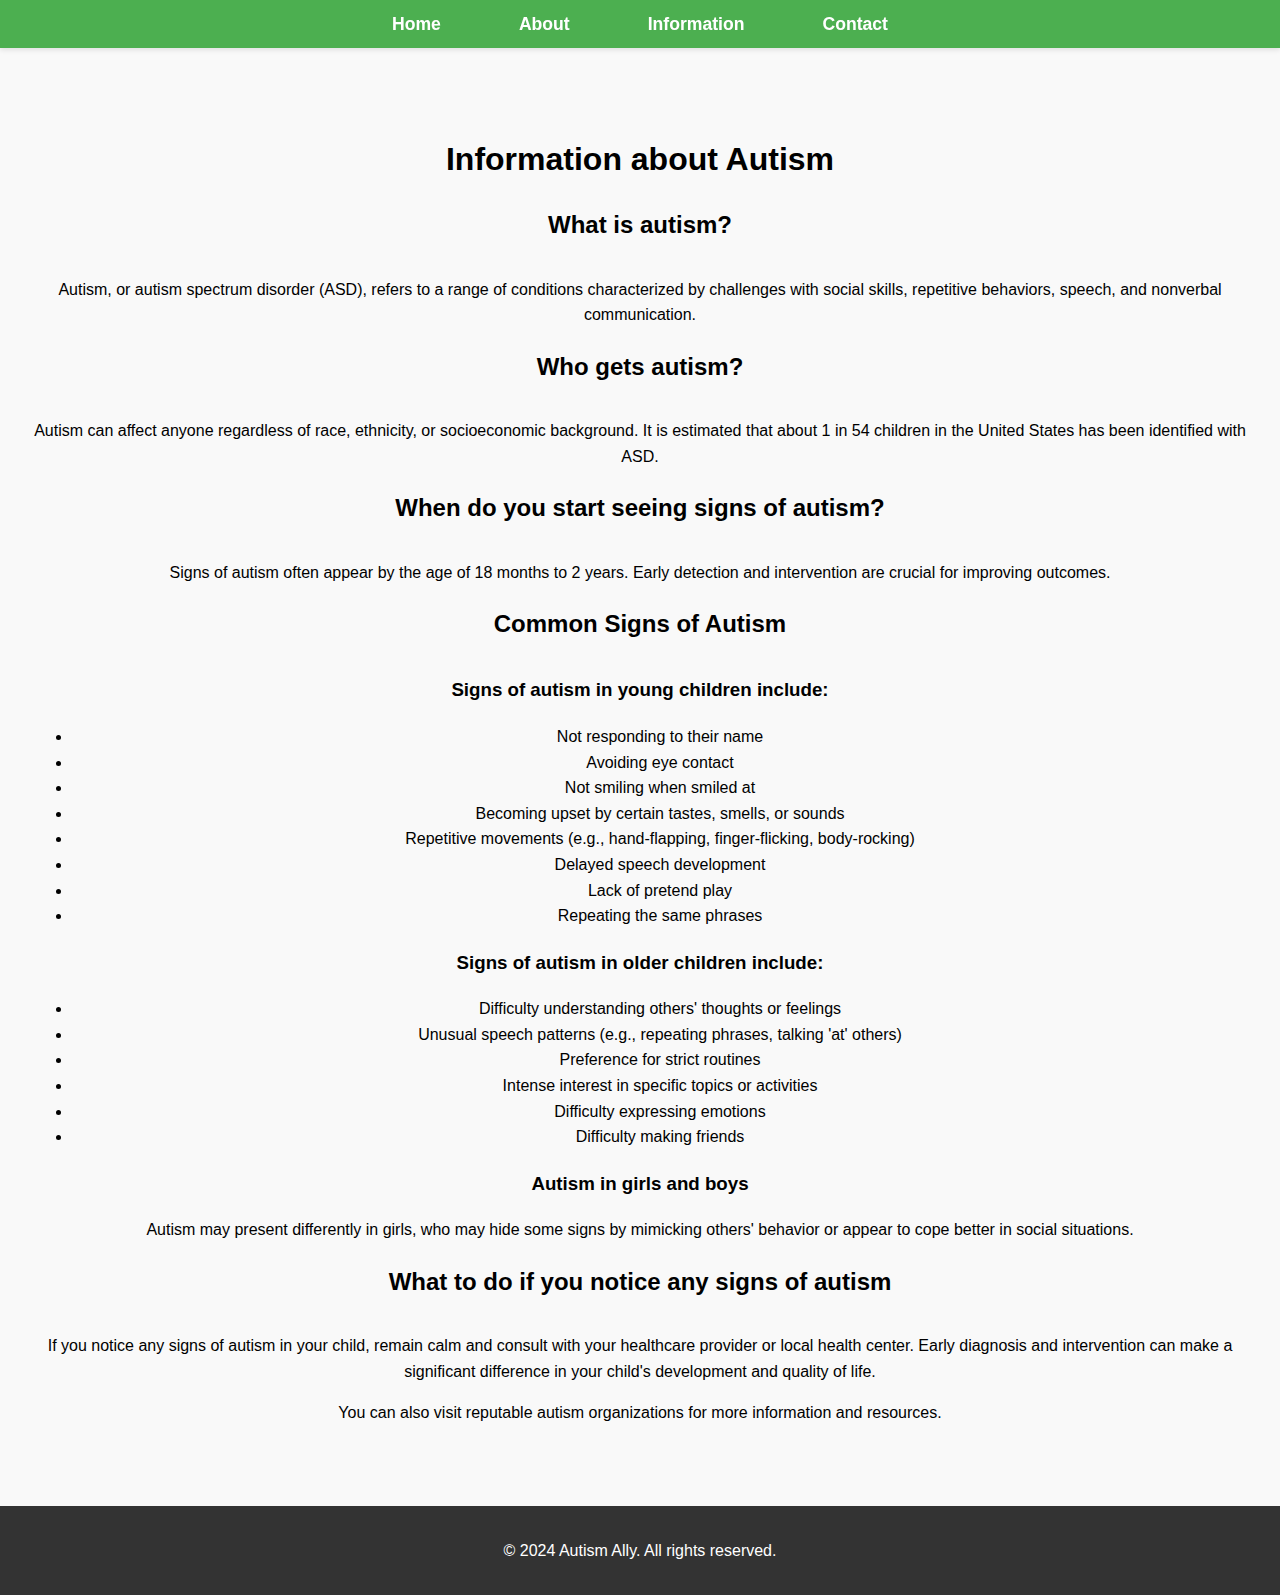
<file: templates/information.html>
<!DOCTYPE html>
<html lang="en">
<head>
    <meta charset="UTF-8">
    <meta name="viewport" content="width=device-width, initial-scale=1.0">
    <title>Information about Autism</title>
    <link rel="stylesheet" href="/static/css/styles.css">
    <link rel="icon" type="image/png" href="/static/images/aut.png">
</head>
<body>
    <header>
        <nav>
            <ul>
                <li><a href="/">Home</a></li>
                <li><a href="/about">About</a></li>
                <li><a href="/information">Information</a></li>
                <li><a href="/contact">Contact</a></li>
            </ul>
        </nav>
    </header>
    
    <section id="information">
        <h1>Information about Autism</h1>

        <h2>What is autism?</h2>
        <p>Autism, or autism spectrum disorder (ASD), refers to a range of conditions characterized by challenges with social skills, repetitive behaviors, speech, and nonverbal communication.</p>

        <h2>Who gets autism?</h2>
        <p>Autism can affect anyone regardless of race, ethnicity, or socioeconomic background. It is estimated that about 1 in 54 children in the United States has been identified with ASD.</p>

        <h2>When do you start seeing signs of autism?</h2>
        <p>Signs of autism often appear by the age of 18 months to 2 years. Early detection and intervention are crucial for improving outcomes.</p>

        <h2>Common Signs of Autism</h2>
        <h3>Signs of autism in young children include:</h3>
        <ul>
            <li>Not responding to their name</li>
            <li>Avoiding eye contact</li>
            <li>Not smiling when smiled at</li>
            <li>Becoming upset by certain tastes, smells, or sounds</li>
            <li>Repetitive movements (e.g., hand-flapping, finger-flicking, body-rocking)</li>
            <li>Delayed speech development</li>
            <li>Lack of pretend play</li>
            <li>Repeating the same phrases</li>
        </ul>

        <h3>Signs of autism in older children include:</h3>
        <ul>
            <li>Difficulty understanding others' thoughts or feelings</li>
            <li>Unusual speech patterns (e.g., repeating phrases, talking 'at' others)</li>
            <li>Preference for strict routines</li>
            <li>Intense interest in specific topics or activities</li>
            <li>Difficulty expressing emotions</li>
            <li>Difficulty making friends</li>
        </ul>

        <h3>Autism in girls and boys</h3>
        <p>Autism may present differently in girls, who may hide some signs by mimicking others' behavior or appear to cope better in social situations.</p>

        <h2>What to do if you notice any signs of autism</h2>
        <p>If you notice any signs of autism in your child, remain calm and consult with your healthcare provider or local health center. Early diagnosis and intervention can make a significant difference in your child's development and quality of life.</p>

        <p>You can also visit reputable autism organizations for more information and resources.</p>
    </section>

    <footer>
        <p>&copy; 2024 Autism Ally. All rights reserved.</p>
    </footer>
</body>
</html>
</file>
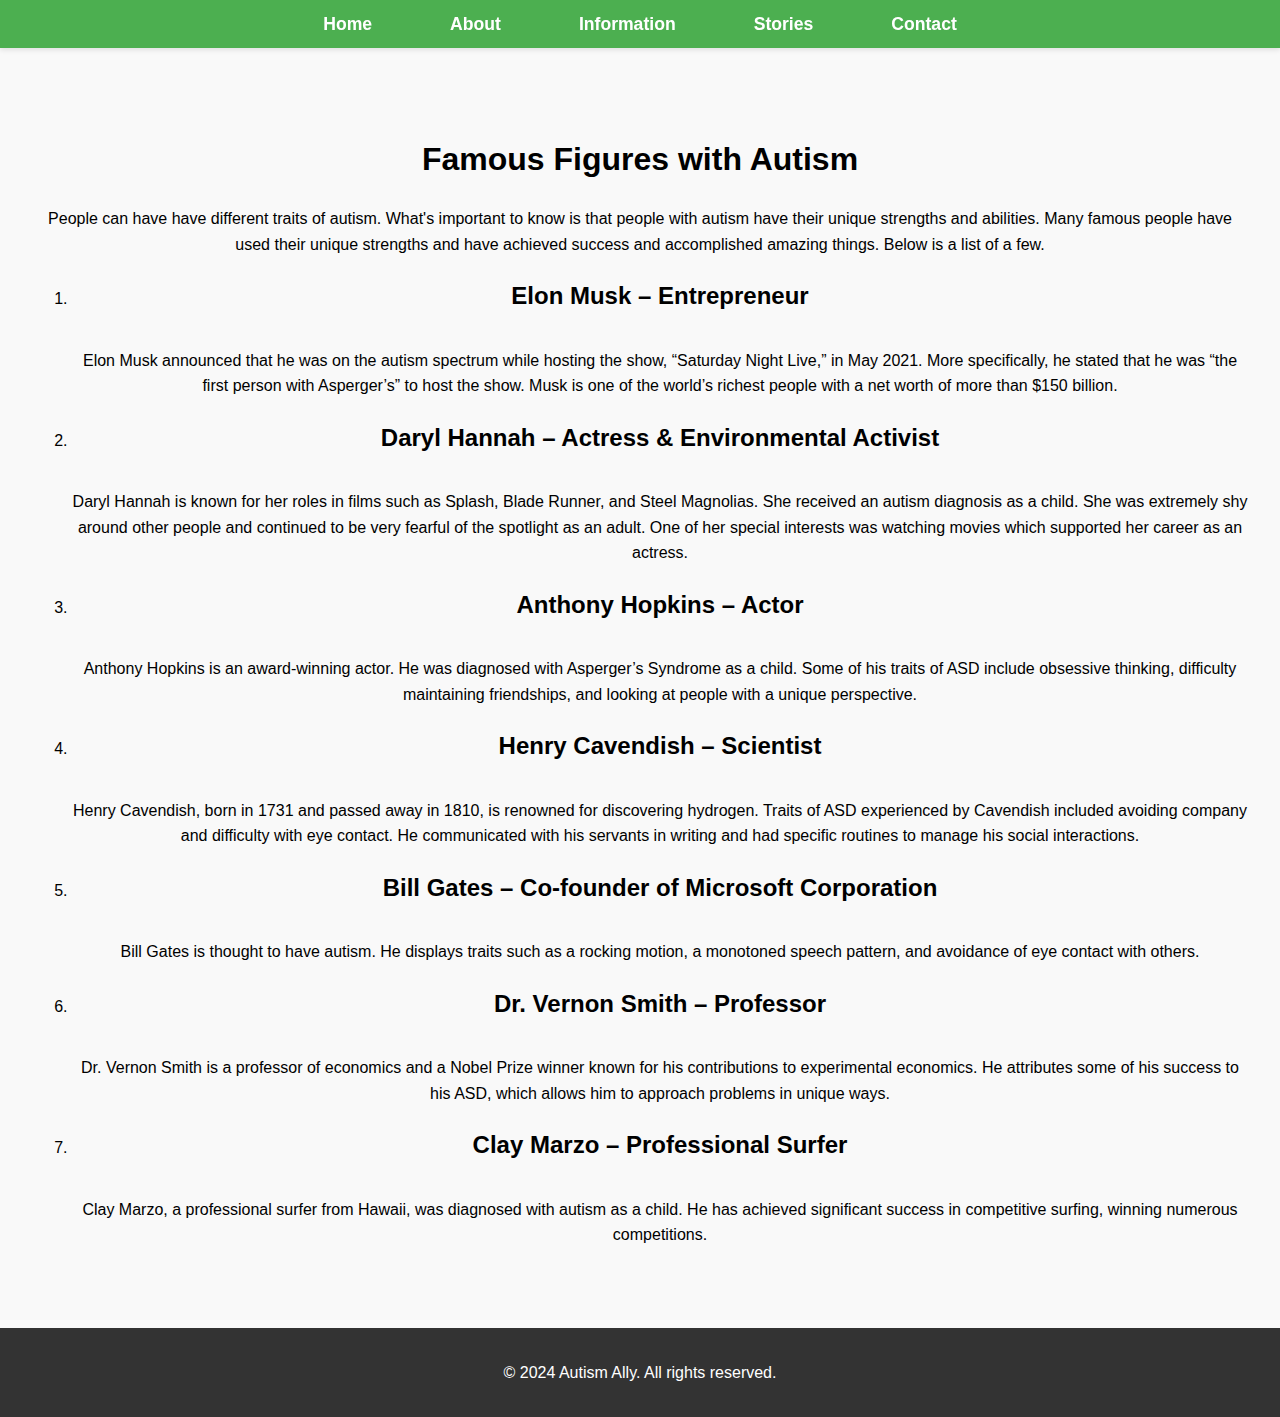
<file: templates/stories.html>
<!DOCTYPE html>
<html lang="en">
<head>
    <meta charset="UTF-8">
    <meta name="viewport" content="width=device-width, initial-scale=1.0">
    <title>Famous Figures with Autism</title>
    <link rel="stylesheet" href="/static/css/styles.css">
    <link rel="icon" type="image/png" href="/static/images/aut.png">
</head>
<body>
    <header>
        <nav>
            <ul>
                <li><a href="/">Home</a></li>
                <li><a href="/about">About</a></li>
                <li><a href="/information">Information</a></li>
                <li><a href="/stories">Stories</a></li>
                <li><a href="/contact">Contact</a></li>
            </ul>
        </nav>
    </header>
    
    <section id="stories">
        <h1>Famous Figures with Autism</h1>
		<p>People can have have different traits of autism. What's important to know is that people with autism have their unique strengths and abilities. Many famous people have used their unique strengths and have achieved success and accomplished amazing things. Below is a list of a few. </p>

        <ol>
            <li>
                <h2>Elon Musk – Entrepreneur</h2>
                <p>Elon Musk announced that he was on the autism spectrum while hosting the show, “Saturday Night Live,” in May 2021. More specifically, he stated that he was “the first person with Asperger’s” to host the show. Musk is one of the world’s richest people with a net worth of more than $150 billion.</p>
            </li>

            <li>
                <h2>Daryl Hannah – Actress & Environmental Activist</h2>
                <p>Daryl Hannah is known for her roles in films such as Splash, Blade Runner, and Steel Magnolias. She received an autism diagnosis as a child. She was extremely shy around other people and continued to be very fearful of the spotlight as an adult. One of her special interests was watching movies which supported her career as an actress.</p>
            </li>

            <li>
                <h2>Anthony Hopkins – Actor</h2>
                <p>Anthony Hopkins is an award-winning actor. He was diagnosed with Asperger’s Syndrome as a child. Some of his traits of ASD include obsessive thinking, difficulty maintaining friendships, and looking at people with a unique perspective.</p>
            </li>

            <li>
                <h2>Henry Cavendish – Scientist</h2>
                <p>Henry Cavendish, born in 1731 and passed away in 1810, is renowned for discovering hydrogen. Traits of ASD experienced by Cavendish included avoiding company and difficulty with eye contact. He communicated with his servants in writing and had specific routines to manage his social interactions.</p>
            </li>

            <li>
                <h2>Bill Gates – Co-founder of Microsoft Corporation</h2>
                <p>Bill Gates is thought to have autism. He displays traits such as a rocking motion, a monotoned speech pattern, and avoidance of eye contact with others.</p>
            </li>

            <li>
                <h2>Dr. Vernon Smith – Professor</h2>
                <p>Dr. Vernon Smith is a professor of economics and a Nobel Prize winner known for his contributions to experimental economics. He attributes some of his success to his ASD, which allows him to approach problems in unique ways.</p>
            </li>

            <li>
                <h2>Clay Marzo – Professional Surfer</h2>
                <p>Clay Marzo, a professional surfer from Hawaii, was diagnosed with autism as a child. He has achieved significant success in competitive surfing, winning numerous competitions.</p>
            </li>
        </ol>
    </section>

    <footer>
        <p>&copy; 2024 Autism Ally. All rights reserved.</p>
    </footer>
</body>
</html>
</file>
<file: static/css/styles.css>
/* Global Styles */
body {
    font-family: 'Arial', sans-serif;
    line-height: 1.6;
    background-color: #f9f9f9;
    margin: 0;
    padding: 0;
}

/* Header and Navigation Styles */
header {
    position: sticky;
    top: 0;
    background-color:  #4CAF50; /* Green background */
    padding: 10px 20px;
    z-index: 1000;
    box-shadow: 0 2px 5px rgba(0, 0, 0, 0.1); /* Add a subtle shadow for depth */
}

nav {
    display: flex;
    justify-content: center;
    align-items: center;
}

nav ul {
    list-style: none;
    padding: 0;
    margin: 0;
    display: flex;
    justify-content: center;
    align-items: center;
}

nav ul li {
    margin: 0 1.5rem;
    position: relative; /* For dropdown positioning */
}

nav ul li a {
    color: white;
    text-decoration: none;
    font-weight: bold;
    font-size: 1.1rem; /* Larger text */
    padding: 10px 15px; /* Add padding for larger clickable area */
    transition: color 0.3s;
}

nav ul li a:hover {
    color: #e0e0e0; /* Slightly lighter color on hover */
    background-color: rgba(255, 255, 255, 0.1); /* Add background on hover */
    border-radius: 5px; /* Rounded corners on hover */
}

/* Dropdown Styles */
nav ul li.dropdown {
    cursor: pointer;
}

/* Hero section styling */
#hero {
    /*background-image: url('{{ url_for('static', filename='images/hero-background.jpg') }}');*/
    background-size: cover;
    background-position: center;
	background-repeat: no-repeat;
    color: white;
    height: 100vh;
    display: flex;
    justify-content: center;
    align-items: center;
    text-align: center;
    position: relative;
}

.hero-content {
    background: rgba(0, 0, 0, 0.5);
    padding: 20px;
    border-radius: 10px;
}

#hero h1 {
    font-size: 4rem;
    margin: 0;
}

#hero p {
    font-size: 1.5rem;
    margin-top: 10px;
}


/* About section styling */
#about {
    display: flex;
    align-items: center;
    padding: 60px 20px; /* Add more padding for better spacing */
    background-color: #f9f9f9; /* Light background color for contrast */
}

.about-content {
    display: flex;
    align-items: center;
    justify-content: space-between;
    max-width: 1200px; /* Limit the width for better readability */
    margin: 0 auto; /* Center the content */
    flex-wrap: wrap; /* Allow content to wrap on smaller screens */
}

.about-content .text {
    flex: 1;
    padding-right: 20px;
    padding-left: 20px;
    text-align: left;
}

.about-content .text h2 {
    font-size: 2rem;
    margin-bottom: 20px;
    color: #4CAF50; /* Darker text color for better readability */
}

.about-content .text p {
    font-size: 1.2rem;
    line-height: 1.6;
    color: #666; /* Slightly darker than light gray */
}

.about-content .text a {
    display: inline-block;
    margin-top: 20px;
    padding: 10px 20px;
    background-color: #4CAF50; /* Consistent with header color */
    color: white;
    text-decoration: none;
    font-weight: bold;
    border-radius: 5px;
    transition: background-color 0.3s ease;
}

.about-content .text a:hover {
    background-color: #45a049; /* Slightly darker green on hover */
}

.about-content .image {
    flex: 1;
    text-align: right;
    padding-left: 20px;
    padding-right: 20px;
}

.about-content .image img {
    max-width: 100%;
    height: auto;
    border-radius: 10px;
    box-shadow: 0 4px 8px rgba(0, 0, 0, 0.1); /* Add subtle shadow for depth */
}

/* General section styles */
section {
    padding: 4rem 2rem;
    text-align: center;
}

section h2 {
    margin-bottom: 2rem;
}

@media (max-width: 768px) {
    .about-content {
        flex-direction: column;
        text-align: center;
    }
    
    .about-content .text, .about-content .image {
        padding: 0;
    }
    
    .about-content .text {
        order: 2; /* Place text below the image on smaller screens */
        margin-top: 20px;
    }
}

/* Features Section */
#features {
    display: flex;
    justify-content: space-around;
    align-items: center;
    flex-wrap: wrap;
    padding: 50px 0;
    background-color: #f4f4f4; /* Light background color */
}

.feature {
    width: calc(25% - 20px); /* Adjust width for responsive design */
    margin-bottom: 20px;
    position: relative;
    overflow: hidden;
    border-radius: 10px;
    box-shadow: 0 4px 8px rgba(0, 0, 0, 0.1);
    transition: transform 0.3s ease, box-shadow 0.3s ease; /* Animation for hover effect */
}

.feature:hover {
    transform: translateY(-10px); /* Lift effect on hover */
    box-shadow: 0 6px 12px rgba(0, 0, 0, 0.2);
}

.feature .feature-background {
    width: 100%;
    height: 100%;
    background-size: cover;
    background-position: center;
    position: absolute;
    top: 0;
    left: 0;
    z-index: -1;
    transition: opacity 0.3s ease; /* Smooth transition for background */
}

.feature:hover .feature-background {
    opacity: 0.8; /* Slightly dim the background on hover */
}

.feature#info .feature-background {
    background-color: #e0f7fa; /* Soft cyan for Information */
}

.feature#resources .feature-background {
    background-color: #ffecb3; /* Light yellow for Resources */
}

.feature#community .feature-background {
    background-color: #d1c4e9; /* Lavender for Community Support */
}

.feature#stories .feature-background {
    background-color: #ffccbc; /* Light coral for Success Stories */
}

.feature .feature-content {
    padding: 20px;
    color: #333; /* Dark text for better contrast */
    position: relative;
    z-index: 1;
    text-align: center; /* Center-align text for uniformity */
}

.feature h3 {
    font-size: 1.8rem;
    margin-bottom: 10px;
    color: #333; /* Ensure headings are dark for readability */
}

.feature p {
    font-size: 1rem;
    line-height: 1.6;
    margin-bottom: 10px;
    color: #555; /* Softer color for paragraph text */
}

.feature a {
    display: inline-block;
    margin-top: 10px;
    padding: 8px 16px;
    background-color: #4CAF50; /* Consistent green button color */
    color: white;
    text-decoration: none;
    font-weight: bold;
    border-radius: 5px;
    transition: background-color 0.3s ease;
}

.feature a:hover {
    background-color: #45a049; /* Darker green on hover */
}

@media (max-width: 768px) {
    .feature {
        width: calc(50% - 20px); /* Adjust width for smaller screens */
    }
}

@media (max-width: 480px) {
    .feature {
        width: 100%; /* Full width for mobile */
        margin-bottom: 20px;
    }
}

footer {
	background-color: #333;
	color: white;
	text-align: center;
	padding: 1rem 2rem;
}

footer a {
	color: #4CAF50;
	text-decoration: none;
}

/* Dropdown container */
.dropdown {
    position: relative;
    display: inline-block;
}

/* Dropdown button */
.dropbtn {
    background-color: #4CAF50;
    color: white;
    padding: 14px 16px;
    font-size: 16px;
    border: none;
}

/* Dropdown content (hidden by default) */
.dropdown-content {
    display: none;
    position: absolute;
    background-color: #f9f9f9;
    min-width: 160px;
    box-shadow: 0px 8px 16px 0px rgba(0,0,0,0.2);
    z-index: 1;
}

/* Links inside the dropdown */
.dropdown-content a {
    color: black;
    padding: 12px 16px;
    text-decoration: none;
    display: block;
    text-align: left;
}

/* Change color of dropdown links on hover */
.dropdown-content a:hover {
    background-color: #f1f1f1;
}

/* Show the dropdown menu on hover */
.dropdown:hover .dropdown-content {
    display: block;
}

/* Change the background color of the dropdown button when the dropdown content is shown */
.dropdown:hover .dropbtn {
    background-color: #111;
}
/* About page styling */
.about {
    display: flex;
    align-items: center;
    padding: 20px;
}

.about-content {
    display: flex;
    align-items: center;
    justify-content: space-between;
}

.about-content .text {
    flex: 1;
    padding-right: 20px;
}

.about-content .image {
    flex: 1;
    text-align: right;
}

.about-content .image img {
    max-width: 90%;
    height: auto;
    border-radius: 10px;
}
</file>
